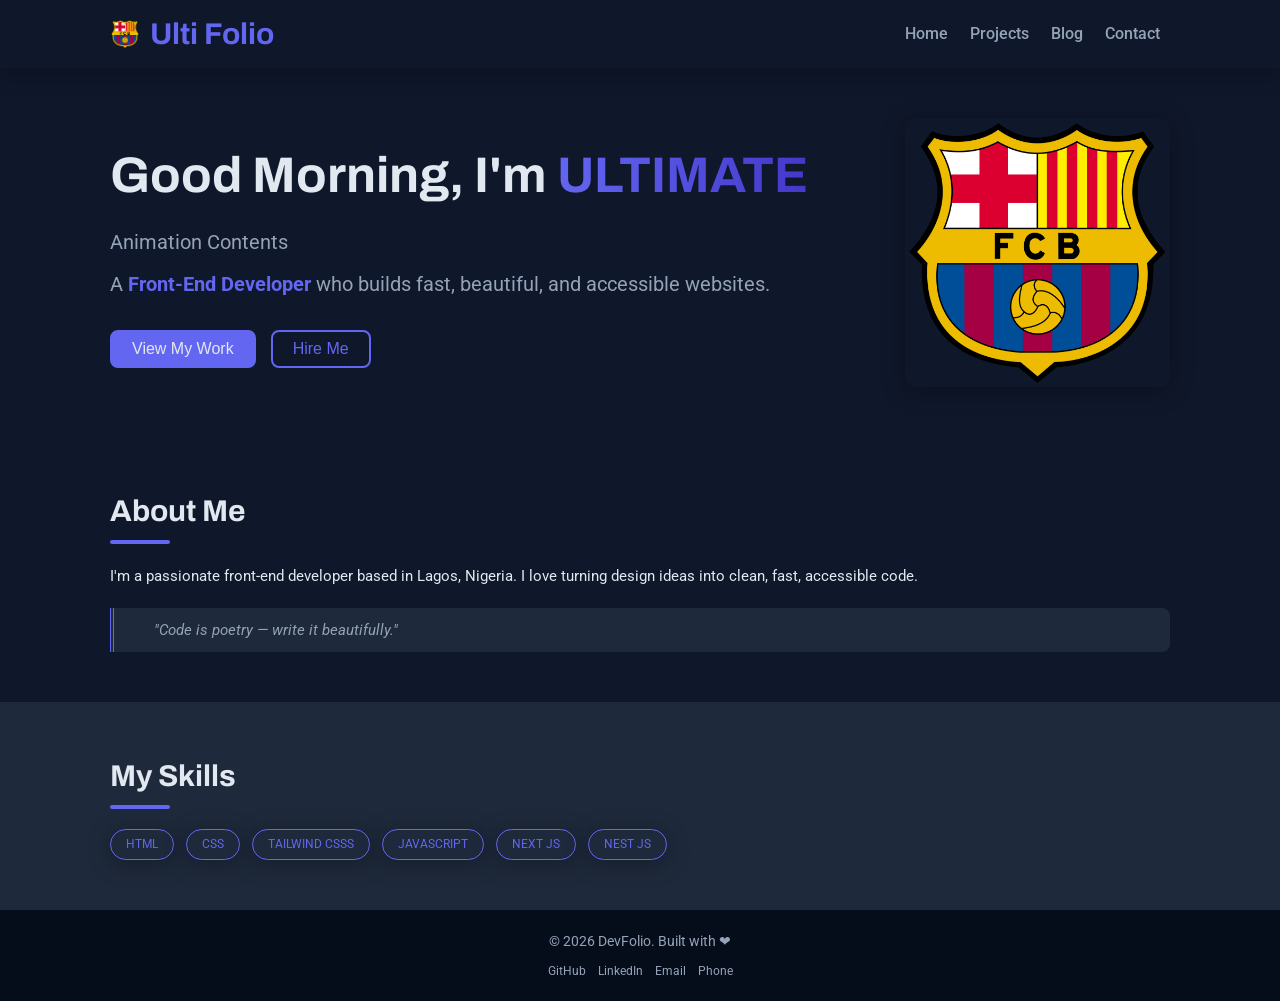
<file: index.html>
<!doctype html>
<html lang="en">
  <head>
    <meta charset="UTF-8" />
    <meta name="viewport" content="width=device-width, initial-scale=1.0" />
    <title>My Portfolio | ULTIMATE Portfolio</title>
    <link rel="shortcut icon" href="./images/favicon.png" type="image/x-icon" />
    <link rel="stylesheet" href="./css/global.css" />
    <link rel="stylesheet" href="./css/variables.css" />
    <link rel="stylesheet" href="./css/home.css" />
  </head>
  <body>
    <!-- header start -->
    <header class="center-content">
      <div class="max-width class header-content">
        <a href="./index.html">
          <img
            src="./images/logo.png"
            alt="this is my business logo"
            class="logo"
            title="This is my portfolio logo"
          />
          <h1>Ulti Folio</h1>
        </a>

        <div class="open-menu">
          <svg
            xmlns="http://www.w3.org/2000/svg"
            width="3em"
            height="3em"
            viewBox="0 0 24 24"
          >
            <path d="M0 0h24v24H0z" fill="none" />
            <path
              fill="none"
              stroke="#fff"
              stroke-linecap="round"
              stroke-linejoin="round"
              stroke-width="2"
              d="M5 17h8m-8-5h14M5 7h8"
            />
          </svg>
        </div>

        <!-- desktop navigation -->
        <!-- navigation links -->
        <nav class="desktop-nav">
          <ul class="nav-links">
            <li>
              <a href="./index.html">Home</a>
            </li>
            <li>
              <a href="./projects.html">Projects</a>
            </li>
            <li>
              <a href="./blog.html">Blog</a>
            </li>
            <li>
              <a href="./contact.html">Contact</a>
            </li>
          </ul>
        </nav>

        <!-- mobile sidebar -->
        <nav class="sidebar">
          <div class="close-menu">
            <svg
              xmlns="http://www.w3.org/2000/svg"
              width="3em"
              height="3em"
              viewBox="0 0 1024 1024"
            >
              <path d="M0 0h1024v1024H0z" fill="none" />
              <path
                fill="#fff"
                d="M195.2 195.2a64 64 0 0 1 90.5 0L512 421.5l226.3-226.3a64 64 0 0 1 90.5 90.5L602.5 512l226.3 226.3a64 64 0 0 1-90.5 90.5L512 602.5L285.7 828.8a64 64 0 0 1-90.5-90.5L421.5 512L195.2 285.7a64 64 0 0 1 0-90.5"
              />
            </svg>
          </div>
          <ul class="">
            <li>
              <a href="./index.html">Home</a>
            </li>
            <li>
              <a href="./projects.html">Projects</a>
            </li>
            <li>
              <a href="./blog.html">Blog</a>
            </li>
            <li>
              <a href="./contact.html">Contact</a>
            </li>
          </ul>
        </nav>
      </div>
    </header>
    <!-- header ends -->

    <main>
      <!-- the hero section  -->
      <section class="center-content bg-dark">
        <div class="max-width hero-section">
          <!-- hero text content -->
          <div class="hero-left">
            <!-- implement javascript for greeting -->
            <h1>
              Good Morning, I'm <span class="highlight-name">ULTIMATE</span>
            </h1>
            <p>Animation Contents</p>
            <p>
              A <strong> Front-End Developer </strong> who builds fast,
              beautiful, and accessible websites.
            </p>
            <div class="cta">
              <button class="btn">View My Work</button>
              <button class="btn btn-ghost">Hire Me</button>
            </div>
          </div>
          <!-- hero image content -->
          <div class="hero-right">
            <img
              src="./images/logo.png"
              alt="This is Portfolio logo"
              width="100"
              height="auto"
            />
          </div>
          <!-- <div class="img-2">
            <p>image 2</p>

            <img
              src="./images/logo.png"
              alt="This is Portfolio logo"
              width="100"
              height="auto"
            />
          </div>
           <div class="img-3">
            <p>image 3</p>

            <img
              src="./images/logo.png"
              alt="This is Portfolio logo"
              width="100"
              height="auto"
            />
          </div>
           <div class="img-4">
            <p>image 4</p>
            
            <img
              src="./images/logo.png"
              alt="This is Portfolio logo"
              width="100"
              height="auto"
            />
          </div> -->
        </div>
      </section>

      <!-- About me section -->
      <article id="about_me" class="center-content bg-dark">
        <div class="max-width about-section">
          <h2 class="title">About Me</h2>
          <p>
            I'm a passionate front-end developer based in Lagos, Nigeria. I love
            turning design ideas into clean, fast, accessible code.
          </p>
          <div class="emphasis">
            <p>&quot;Code is poetry — write it beautifully.&quot;</p>
          </div>
        </div>
      </article>

      <!-- Skills section -->
      <article id="my_skills" class="center-content bg-light">
        <div class="max-width skill-section">
          <div>
            <h2 class="title">My Skills</h2>
          </div>
          <div class="">
            <ul class="badge-list">
              <li class="badge">HTML</li>
              <li class="badge">CSS</li>
              <li class="badge">TAILWIND CSSS</li>
              <li class="badge">JAVASCRIPT</li>
              <li class="badge">NEXT JS</li>
              <li class="badge">NEST JS</li>
            </ul>
          </div>
        </div>
      </article>
    </main>

    <!-- footer section  -->
    <footer class="center-content">
      <div class="max-width footer-content">
        <p>&copy; 2026 DevFolio. Built with ❤</p>

        <ul>
          <li>
            <!-- add your github profile link -->
            <a href="https://github.com/ultimatefaloe">GitHub</a>
          </li>
          <li>
            <!-- add your linkedin profile link -->
            <a href="">LinkedIn</a>
          </li>
          <li>
            <!-- add your email profile link -->
            <a href="mailto:ultimatefaloe@outlook.com">Email</a>
          </li>
          <li>
            <!-- add your phone profile link -->
            <a href="tel:2348051274015">Phone</a>
          </li>
        </ul>
      </div>
    </footer>
  </body>
</html>
</file>
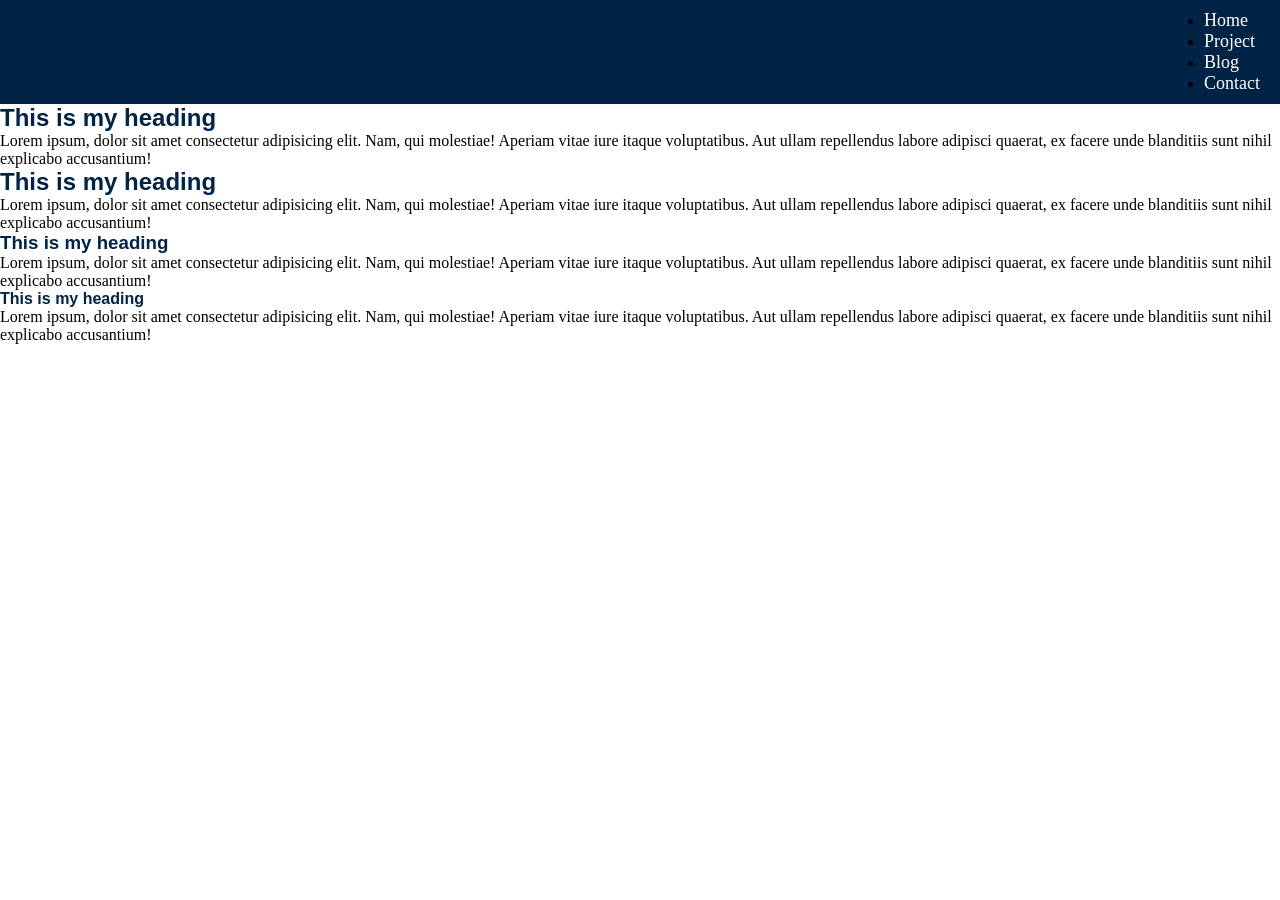
<file: emma/index.html>
<!doctype html>
<html lang="en">
  <head>
    <meta charset="UTF-8" />
    <meta name="viewport" content="width=device-width, initial-scale=1.0" />
    <title>Emma Portfolio</title>
    <link rel="stylesheet" href="style.css" />
    <!-- <style>
      ul li{
        display: inline-block;
        margin-left: 5px;
      }
    </style> -->
  </head>
  <body>
    <!-- header -->
    <header class="head-section">
      <!-- brand identity (logo...) -->
      <a href="./index.html" id="brand">
        <h1>Emma Portfolio</h1>
      </a>
      <!-- navigation links -->
      <nav>
        <ul>
          <li><a href="./index.html">Home</a></li>
          <li><a href="./project.html">Project</a></li>
          <li><a href="./blog.html">Blog</a></li>
          <li><a href="./contact.html">Contact</a></li>
        </ul>
      </nav>
    </header>
    <!-- main -->
    <main>
      <section>
        <h1>This is my heading</h1>
        <p>
          Lorem ipsum, dolor sit amet consectetur adipisicing elit. Nam, qui
          molestiae! Aperiam vitae iure itaque voluptatibus. Aut ullam
          repellendus labore adipisci quaerat, ex facere unde blanditiis sunt
          nihil explicabo accusantium!
        </p>
      </section>
       <section>
        <h2>This is my heading</h2>
        <p>
          Lorem ipsum, dolor sit amet consectetur adipisicing elit. Nam, qui
          molestiae! Aperiam vitae iure itaque voluptatibus. Aut ullam
          repellendus labore adipisci quaerat, ex facere unde blanditiis sunt
          nihil explicabo accusantium!
        </p>
      </section>
       <section>
        <h3>This is my heading</h3>
        <p>
          Lorem ipsum, dolor sit amet consectetur adipisicing elit. Nam, qui
          molestiae! Aperiam vitae iure itaque voluptatibus. Aut ullam
          repellendus labore adipisci quaerat, ex facere unde blanditiis sunt
          nihil explicabo accusantium!
        </p>
      </section>
       <section>
        <h4>This is my heading</h4>
        <p>
          Lorem ipsum, dolor sit amet consectetur adipisicing elit. Nam, qui
          molestiae! Aperiam vitae iure itaque voluptatibus. Aut ullam
          repellendus labore adipisci quaerat, ex facere unde blanditiis sunt
          nihil explicabo accusantium!
        </p>
      </section>
    </main>
    <!-- footer -->
  </body>
</html>
</file>
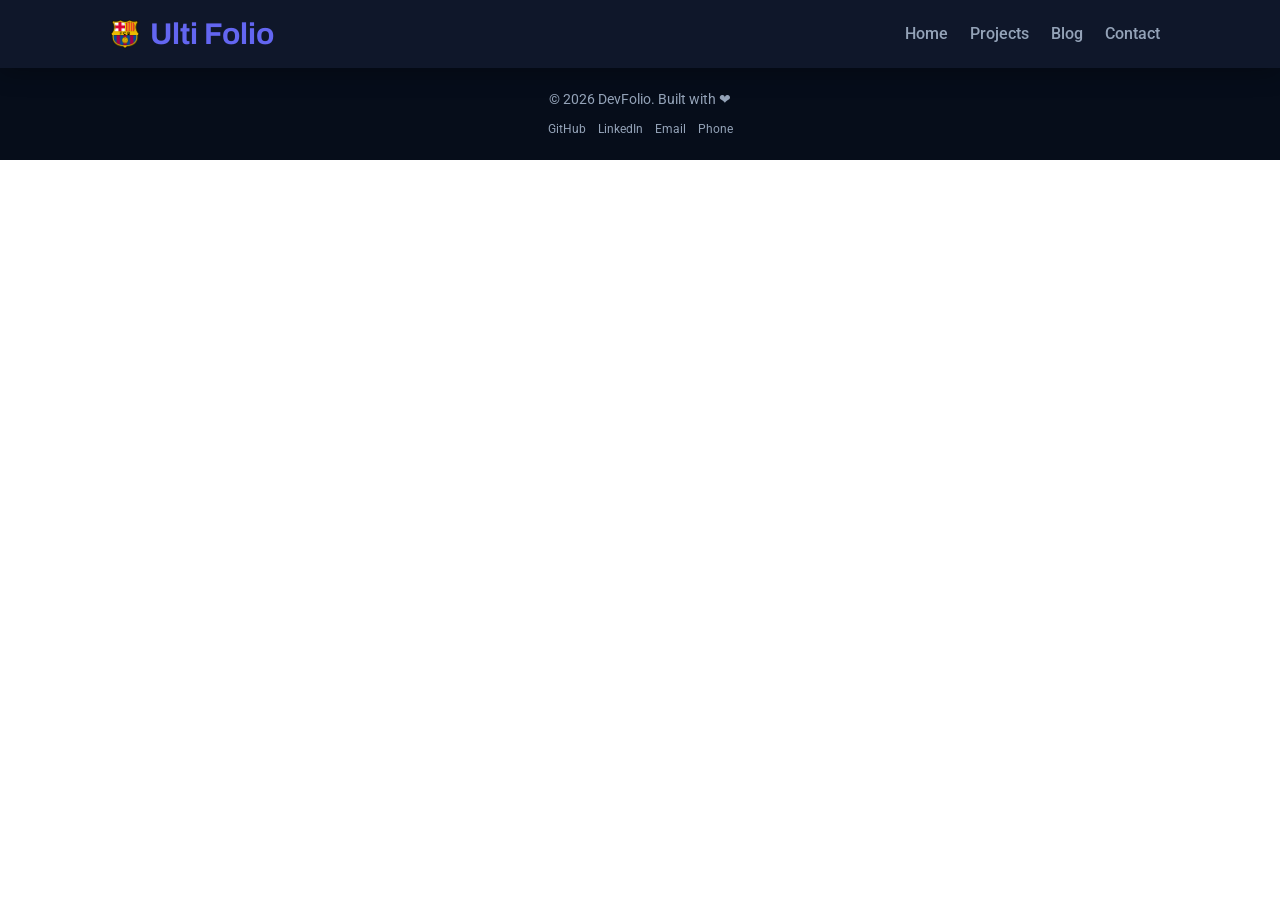
<file: blog.html>
<!doctype html>
<html lang="en">
  <head>
    <meta charset="UTF-8" />
    <meta name="viewport" content="width=device-width, initial-scale=1.0" />
    <title>Blog | ULTIMATE Portfolio</title>
    <link rel="shortcut icon" href="./images/favicon.png" type="image/x-icon" />
    <link rel="stylesheet" href="./css/global.css" />
    <link rel="stylesheet" href="./css/variables.css" />
  </head>
  <body>
    <!-- header start -->
    <header class="center-content">
      <div class="max-width class header-content">
        <a href="./index.html">
          <img
            src="./images/logo.png"
            alt="this is my business logo"
            class="logo"
            title="This is my portfolio logo"
          />
          <h1>Ulti Folio</h1>
        </a>

        <div class="open-menu">
          <svg
            xmlns="http://www.w3.org/2000/svg"
            width="3em"
            height="3em"
            viewBox="0 0 24 24"
          >
            <path d="M0 0h24v24H0z" fill="none" />
            <path
              fill="none"
              stroke="#fff"
              stroke-linecap="round"
              stroke-linejoin="round"
              stroke-width="2"
              d="M5 17h8m-8-5h14M5 7h8"
            />
          </svg>
        </div>

        <!-- desktop navigation -->
        <!-- navigation links -->
        <nav class="desktop-nav">
          <ul class="nav-links">
            <li>
              <a href="./index.html">Home</a>
            </li>
            <li>
              <a href="./projects.html">Projects</a>
            </li>
            <li>
              <a href="./blog.html">Blog</a>
            </li>
            <li>
              <a href="./contact.html">Contact</a>
            </li>
          </ul>
        </nav>

        <!-- mobile sidebar -->
        <nav class="sidebar">
          <div class="close-menu">
            <svg
              xmlns="http://www.w3.org/2000/svg"
              width="3em"
              height="3em"
              viewBox="0 0 1024 1024"
            >
              <path d="M0 0h1024v1024H0z" fill="none" />
              <path
                fill="#fff"
                d="M195.2 195.2a64 64 0 0 1 90.5 0L512 421.5l226.3-226.3a64 64 0 0 1 90.5 90.5L602.5 512l226.3 226.3a64 64 0 0 1-90.5 90.5L512 602.5L285.7 828.8a64 64 0 0 1-90.5-90.5L421.5 512L195.2 285.7a64 64 0 0 1 0-90.5"
              />
            </svg>
          </div>
          <ul class="">
            <li>
              <a href="./index.html">Home</a>
            </li>
            <li>
              <a href="./projects.html">Projects</a>
            </li>
            <li>
              <a href="./blog.html">Blog</a>
            </li>
            <li>
              <a href="./contact.html">Contact</a>
            </li>
          </ul>
        </nav>
      </div>
    </header>
    <!-- header ends -->

    <!-- the body main section that containers all the main contents -->
    <main>
      <!-- this is where the main content will go -->
    </main>

    <!-- footer section  -->
    <footer class="center-content">
      <div class="max-width footer-content">
        <p>&copy; 2026 DevFolio. Built with ❤</p>

        <ul>
          <li>
            <!-- add your github profile link -->
            <a href="https://github.com/ultimatefaloe">GitHub</a>
          </li>
          <li>
            <!-- add your linkedin profile link -->
            <a href="">LinkedIn</a>
          </li>
          <li>
            <!-- add your email profile link -->
            <a href="mailto:ultimatefaloe@outlook.com">Email</a>
          </li>
          <li>
            <!-- add your phone profile link -->
            <a href="tel:2348051274015">Phone</a>
          </li>
        </ul>
      </div>
    </footer>
  </body>
</html>
</file>
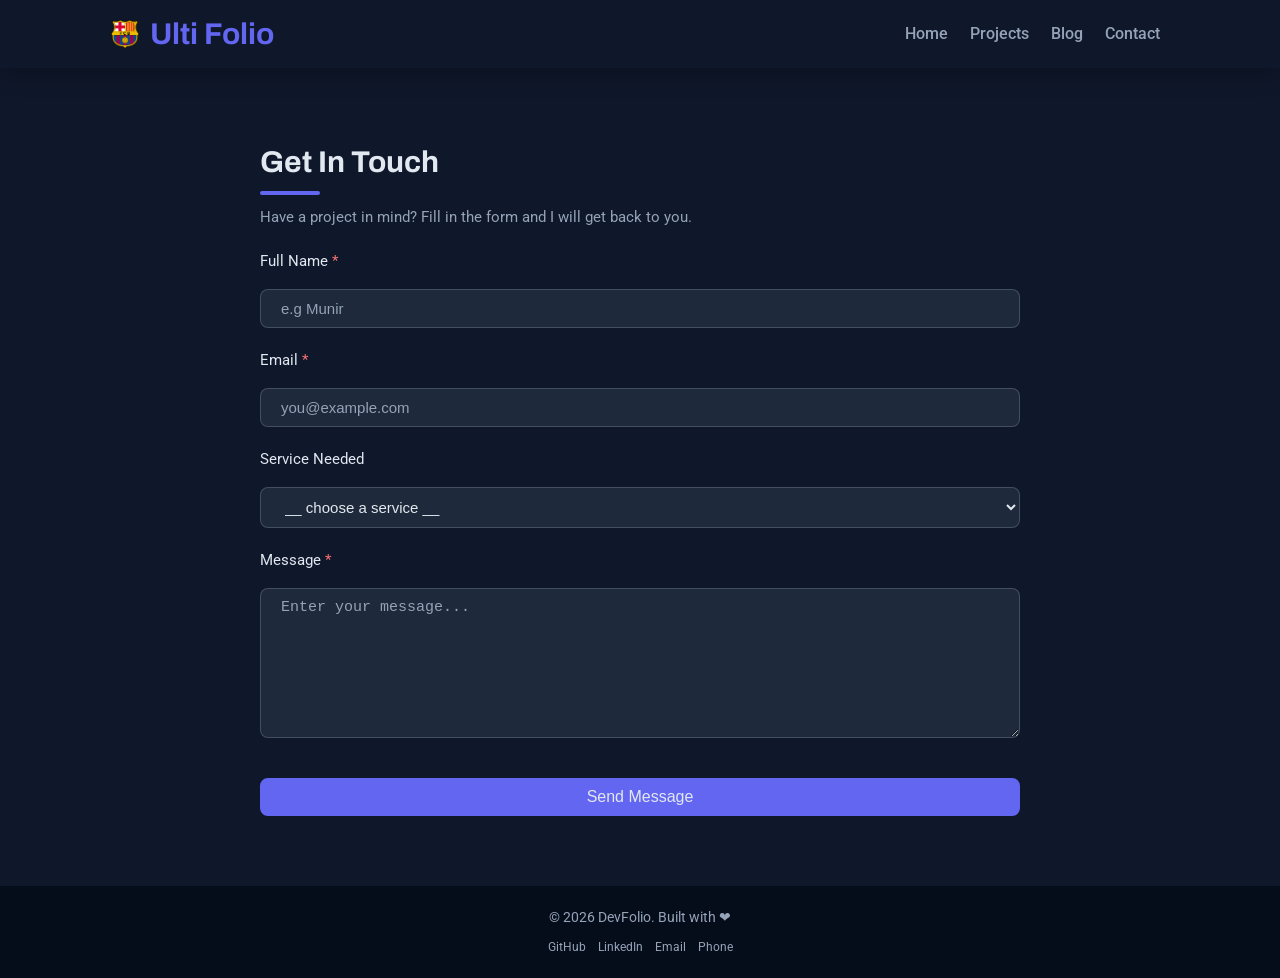
<file: contact.html>
<!doctype html>
<html lang="en">
  <head>
    <meta charset="UTF-8" />
    <meta name="viewport" content="width=device-width, initial-scale=1.0" />
    <title>Cotact | ULTIMATE Portfolio</title>
    <link rel="shortcut icon" href="./images/favicon.png" type="image/x-icon" />
    <link rel="stylesheet" href="./css/global.css" />
    <link rel="stylesheet" href="./css/variables.css" />
    <link rel="stylesheet" href="./css/contact.css" />
  </head>
  <body>
    <!-- header start -->
    <header class="center-content">
      <div class="max-width class header-content">
        <a href="./index.html">
          <img
            src="./images/logo.png"
            alt="this is my business logo"
            class="logo"
            title="This is my portfolio logo"
          />
          <h1>Ulti Folio</h1>
        </a>

        <div class="open-menu">
          <svg
            xmlns="http://www.w3.org/2000/svg"
            width="3em"
            height="3em"
            viewBox="0 0 24 24"
          >
            <path d="M0 0h24v24H0z" fill="none" />
            <path
              fill="none"
              stroke="#fff"
              stroke-linecap="round"
              stroke-linejoin="round"
              stroke-width="2"
              d="M5 17h8m-8-5h14M5 7h8"
            />
          </svg>
        </div>

        <!-- desktop navigation -->
        <!-- navigation links -->
        <nav class="desktop-nav">
          <ul class="nav-links">
            <li>
              <a href="./index.html">Home</a>
            </li>
            <li>
              <a href="./projects.html">Projects</a>
            </li>
            <li>
              <a href="./blog.html">Blog</a>
            </li>
            <li>
              <a href="./contact.html">Contact</a>
            </li>
          </ul>
        </nav>

        <!-- mobile sidebar -->
        <nav class="sidebar">
          <div class="close-menu">
            <svg
              xmlns="http://www.w3.org/2000/svg"
              width="3em"
              height="3em"
              viewBox="0 0 1024 1024"
            >
              <path d="M0 0h1024v1024H0z" fill="none" />
              <path
                fill="#fff"
                d="M195.2 195.2a64 64 0 0 1 90.5 0L512 421.5l226.3-226.3a64 64 0 0 1 90.5 90.5L602.5 512l226.3 226.3a64 64 0 0 1-90.5 90.5L512 602.5L285.7 828.8a64 64 0 0 1-90.5-90.5L421.5 512L195.2 285.7a64 64 0 0 1 0-90.5"
              />
            </svg>
          </div>
          <ul class="">
            <li>
              <a href="./index.html">Home</a>
            </li>
            <li>
              <a href="./projects.html">Projects</a>
            </li>
            <li>
              <a href="./blog.html">Blog</a>
            </li>
            <li>
              <a href="./contact.html">Contact</a>
            </li>
          </ul>
        </nav>
      </div>
    </header>
    <!-- header ends -->

    <!-- the body main section that containers all the main contents -->
    <main class="center-content bg-dark">
      <!-- this is where the main content will go -->
      <section class="form-section">
        <div class="form-heading">
          <h2 class="title">Get In Touch</h2>

          <p>
            Have a project in mind? Fill in the form and I will get back to you.
          </p>
        </div>

        <form action="" method="post">
          <div class="input-group">
            <label for="name">Full Name <span>*</span></label> <br />
            <input type="text" name="name" id="name" placeholder="e.g Munir" />
          </div>
          <div class="input-group">
            <label for="email">Email <span>*</span></label> <br />
            <input
              type="email"
              name="email"
              id="email"
              placeholder="you@example.com"
            />
          </div>
          <div class="input-group">
            <label for="service">Service Needed</label> <br />
            <select name="service" id="service">
              <option value="">__ choose a service __</option>
              <option value="web-design">Web Design</option>
              <option value="web-app">Web Application</option>
              <option value="other">Other</option>
            </select>
          </div>
          <div class="input-group">
            <label for="message">Message <span>*</span></label> <br />
            <textarea name="message" id="message" cols="30" rows="5" placeholder="Enter your message..."></textarea>
          </div>
          <div class="space-top">
            <button type="submit" class="btn btn-full">Send Message</button>
          </div>
        </form>
      </section>
    </main>

    <!-- footer section  -->
    <footer class="center-content">
      <div class="max-width footer-content">
        <p>&copy; 2026 DevFolio. Built with ❤</p>

        <ul>
          <li>
            <!-- add your github profile link -->
            <a href="https://github.com/ultimatefaloe">GitHub</a>
          </li>
          <li>
            <!-- add your linkedin profile link -->
            <a href="">LinkedIn</a>
          </li>
          <li>
            <!-- add your email profile link -->
            <a href="mailto:ultimatefaloe@outlook.com">Email</a>
          </li>
          <li>
            <!-- add your phone profile link -->
            <a href="tel:2348051274015">Phone</a>
          </li>
        </ul>
      </div>
    </footer>
  </body>
</html>
</file>
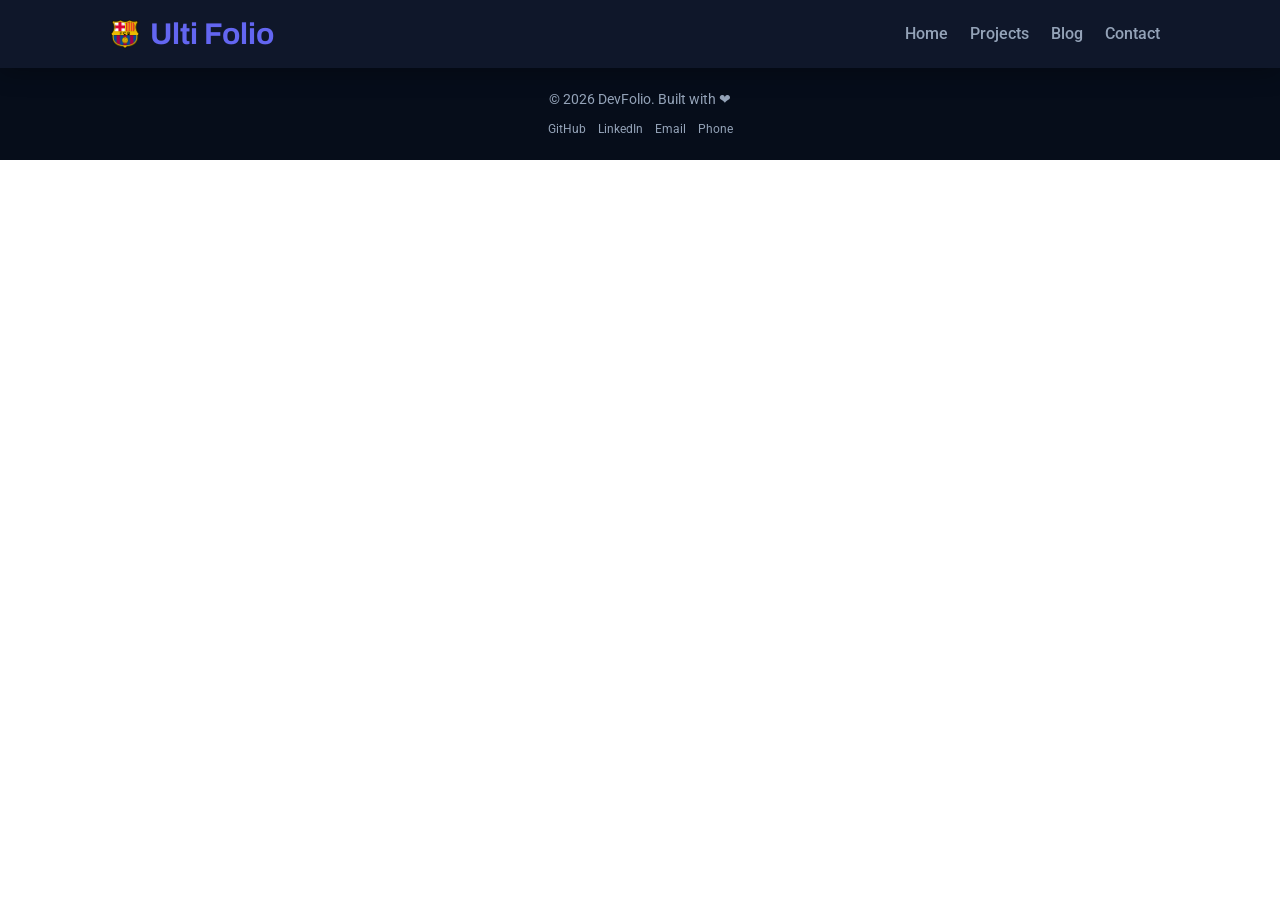
<file: projects.html>
<!doctype html>
<html lang="en">
  <head>
    <meta charset="UTF-8" />
    <meta name="viewport" content="width=device-width, initial-scale=1.0" />
    <title>Projects | ULTIMATE Portfolio</title>
    <link rel="shortcut icon" href="./images/favicon.png" type="image/x-icon" />
    <link rel="stylesheet" href="./css/global.css" />
    <link rel="stylesheet" href="./css/variables.css" />
  </head>
  <body>
    <header class="center-content">
      <div class="max-width class header-content">
        <a href="./index.html">
          <img
            src="./images/logo.png"
            alt="this is my business logo"
            class="logo"
            title="This is my portfolio logo"
          />
          <h1>Ulti Folio</h1>
        </a>

        <div class="open-menu">
          <svg
            xmlns="http://www.w3.org/2000/svg"
            width="3em"
            height="3em"
            viewBox="0 0 24 24"
          >
            <path d="M0 0h24v24H0z" fill="none" />
            <path
              fill="none"
              stroke="#fff"
              stroke-linecap="round"
              stroke-linejoin="round"
              stroke-width="2"
              d="M5 17h8m-8-5h14M5 7h8"
            />
          </svg>
        </div>

        <!-- desktop navigation -->
        <!-- navigation links -->
        <nav class="desktop-nav">
          <ul class="nav-links">
            <li>
              <a href="./index.html">Home</a>
            </li>
            <li>
              <a href="./projects.html">Projects</a>
            </li>
            <li>
              <a href="./blog.html">Blog</a>
            </li>
            <li>
              <a href="./contact.html">Contact</a>
            </li>
          </ul>
        </nav>

        <!-- mobile sidebar -->
        <nav class="sidebar">
          <div class="close-menu">
            <svg
              xmlns="http://www.w3.org/2000/svg"
              width="3em"
              height="3em"
              viewBox="0 0 1024 1024"
            >
              <path d="M0 0h1024v1024H0z" fill="none" />
              <path
                fill="#fff"
                d="M195.2 195.2a64 64 0 0 1 90.5 0L512 421.5l226.3-226.3a64 64 0 0 1 90.5 90.5L602.5 512l226.3 226.3a64 64 0 0 1-90.5 90.5L512 602.5L285.7 828.8a64 64 0 0 1-90.5-90.5L421.5 512L195.2 285.7a64 64 0 0 1 0-90.5"
              />
            </svg>
          </div>
          <ul class="">
            <li>
              <a href="./index.html">Home</a>
            </li>
            <li>
              <a href="./projects.html">Projects</a>
            </li>
            <li>
              <a href="./blog.html">Blog</a>
            </li>
            <li>
              <a href="./contact.html">Contact</a>
            </li>
          </ul>
        </nav>
      </div>
    </header>
    <!-- header ends -->

    <!-- the body main section that containers all the main contents -->
    <main>
      <!-- this is where the main content will go -->
    </main>

    <!-- footer section  -->
    <footer class="center-content">
      <div class="max-width footer-content">
        <p>&copy; 2026 DevFolio. Built with ❤</p>

        <ul>
          <li>
            <!-- add your github profile link -->
            <a href="https://github.com/ultimatefaloe">GitHub</a>
          </li>
          <li>
            <!-- add your linkedin profile link -->
            <a href="">LinkedIn</a>
          </li>
          <li>
            <!-- add your email profile link -->
            <a href="mailto:ultimatefaloe@outlook.com">Email</a>
          </li>
          <li>
            <!-- add your phone profile link -->
            <a href="tel:2348051274015">Phone</a>
          </li>
        </ul>
      </div>
    </footer>
  </body>
</html>
</file>
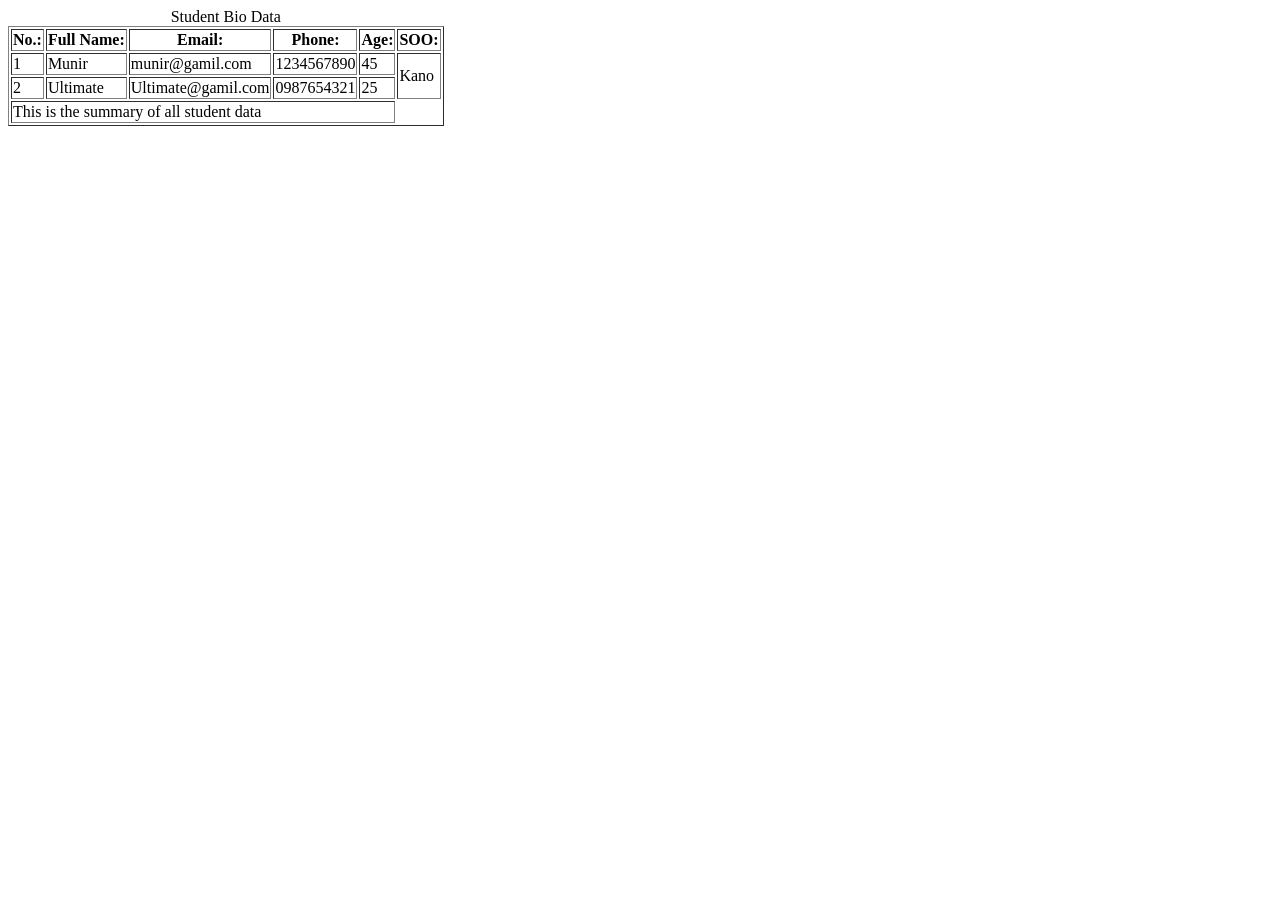
<file: practice/table.html>
<!doctype html>
<html lang="en">
  <head>
    <meta charset="UTF-8" />
    <meta name="viewport" content="width=device-width, initial-scale=1.0" />
    <title>HTML TABLES</title>
  </head>
  <body>
    <table border="1">
      <caption>
        Student Bio Data
      </caption>
      <thead>
        <tr>
          <th>No.:</th>
          <th>Full Name:</th>
          <th>Email:</th>
          <th>Phone:</th>
          <th>Age:</th>
          <th>SOO:</th>
        </tr>
      </thead>
      <tbody>
        <tr>
          <td>1</td>
          <td>Munir</td>
          <td>munir@gamil.com</td>
          <td>1234567890</td>
          <td>45</td>
          <td rowspan="2">Kano</td>
        </tr>
        <tr>
          <td>2</td>
          <td>Ultimate</td>
          <td>Ultimate@gamil.com</td>
          <td>0987654321</td>
          <td>25</td>
          <!-- <td>Abuja</td> -->
        </tr>
      </tbody>
      <tfoot>
        <tr>
          <td colspan="5">This is the summary of all student data</td>
        </tr>
      </tfoot>
    </table>
  </body>
</html>
</file>
<file: css/global.css>
@import url("https://fonts.googleapis.com/css2?family=Archivo:ital,wght@0,100..900;1,100..900&family=Roboto:ital,wght@0,100..900;1,100..900&display=swap");

* {
  padding: 0;
  margin: 0;
  box-sizing: border-box;
}

html {
  font-size: 62.5%;
  scroll-behavior: smooth;
}

body {
  font-family: var(--font-family-alt);
  font-optical-sizing: auto;
  font-style: normal;
  font-variation-settings: "wdth" 100;
  line-height: 1.6;
}

a {
  text-decoration: none;
  color: inherit;
}
h1,
h2,
h3,
h4,
h5,
h6 {
  color: var(--primary);
  font-weight: bold;
  font-family: var(--font-family);
  font-optical-sizing: auto;
  font-style: normal;
  font-variation-settings: "wdth" 100;
}

.rubik-spray-paint-regular {
  font-family: "Rubik Spray Paint", system-ui;
  font-weight: 400;
  font-style: normal;
}

/* button style */
.btn {
  display: inline-block;
  padding: 0.8rem 2rem;
  border-radius: var(--rounded-sm);
  background-color: var(--color-primary);
  color: var(--color-text);
  outline: none;
  border: 2px solid var(--color-primary);
  font-size: 1.6rem;
  font-weight: 500;
  text-decoration: none;
  transition: var(--transition);
}
.btn:hover {
  background-color: var(--color-primary-dark);
  color: var(--color-text);
  transform: translateY(-2px);
}
.btn-secondary {
  background-color: var(--color-dark);
  color: var(--color-primary);
}
.btn-secondary:hover {
  background-color: var(--color-primary);
  color: var(--color-text);
}
.btn-ghost {
  background-color: transparent;
  color: var(--color-primary);
  border: 2px solid var(--color-primary);
}
.btn-ghost:hover {
  background-color: var(--color-primary);
  color: var(--color-text);
}
.btn-rounded-full {
  border-radius: var(--rounded-full);
}
.btn-full{
  width: 100%;
}

.space-top{
  margin-top: 4rem;
}

/* size styles */
.center-content {
  display: flex;
  justify-content: center;
  align-items: center;
}
.max-width {
  width: 100%;
  max-width: var(--max-width);
  margin: 0 auto;
}

.bg-dark {
  background-color: var(--color-dark);
}
.bg-light {
  background-color: var(--color-card);
}

/* title style */
.title {
  font-size: 3rem;
  font-weight: 700;
  color: var(--color-text);
}
.title::after{
  content: "";
  display: block;
  width: 6rem;
  height: 0.4rem;
  border-radius: var(--rounded-full);
  background-color: var(--color-primary);
  margin-top: 0.5rem;
}

/* Global Styles */
/* Header styles */
header {
  background-color: var(--color-dark);
  box-shadow: var(--shadow);
  position: sticky;
  top: 0;
  z-index: 99999;
}
.header-content {
  display: flex;
  justify-content: space-between;
  align-items: center;
  padding: 1rem 2rem;
}
.header-content a {
  display: flex;
  align-items: center;
  gap: 1rem;
}
.header-content .logo {
  color: var(--color-primary);
  font-family: var(--font-family);
  width: 3rem;
}
.header-content a h1 {
  font-size: 3rem;

  color: var(--color-primary);
  font-family: var(--font-family);
}
.header-content .nav-links li {
  display: inline-block;
  margin: 0 1rem;
}
.header-content .nav-links li a {
  position: relative;
  color: var(--color-muted);
  font-size: 1.6rem;
  font-weight: 500;
  transition: var(--transition);
}
.header-content .nav-links li a:hover {
  color: var(--color-primary);
}

.header-content .nav-links li a:active {
  color: var(--color-text);
}

.header-content .nav-links li a:after {
  content: "";
  position: absolute;
  bottom: 0;
  width: 0;
  height: 2px;
  background-color: var(--color-primary);
  transition: var(--transition);
}

.header-content .nav-links li a:hover:after {
  width: 100%;
}
.open-menu {
  display: none;
}
.close-menu {
  display: none;
}
.sidebar {
  display: none;
}

@media screen and (max-width: 768px) {
  .desktop-nav {
    display: none;
  }
  .menu {
    display: block;
    cursor: pointer;
  }
  .open-menu {
    display: block;
  }
  .close-menu {
    display: block;
  }
  .sidebar {
    display: none;
    position: fixed;
    top: 0;
    right: 0;
    width: 300px;
    height: 100vh;
    background-color: var(--color-dark);
    box-shadow: var(--shadow);
    transition: var(--transition);
    z-index: 9999;
    padding: 1rem;
  }
  .sidebar ul {
    list-style: none;
  }
  .sidebar ul li a {
    display: block;
    padding: 1rem 2rem;
    margin: 0.5rem 0;
    color: var(--color-muted);
    font-size: 1.6rem;
    font-weight: 500;
    transition: var(--transition);
    width: 100%;
    background-color: rgba(240, 248, 255, 0.104);
    border-radius: var(--rounded-sm);
  }
  .sidebar .close-menu {
    display: flex;
    justify-content: center;
    align-items: center;
    cursor: pointer;
    padding: 1rem;
    margin-left: 0.5rem;
    margin-bottom: 1rem;
    width: fit-content;
    background-color: var(--color-primary);
    border-radius: var(--rounded-lg);
  }
}

/* .header-content .nav-links li a:visited{
  color: var(--color-success);
} */

/* .header-content .nav-links li:first-child{
  color: var(--color-primary-dark);
  background-color: var(--color-primary);
}

.header-content .nav-links li:last-child{
  color: var(--color-primary-dark);
  background-color: var(--color-success);
} */
/* .header-content .nav-links li:nth-child(even){
  color: var(--color-primary-dark);
  background-color: var(--color-primary);
} */

/* 
.positioning {
  position: relative;
  padding: 1rem 2rem;
  height: 50vh;
  background-color: var(--color-dark);
  border-top: 1px solid var(--color-muted);

}

.box{
  width: 150px;
  height: 150px;
  background-color: var(--color-primary);
  position: absolute;
  top:50px;
  bottom: -50px;
 left: 50%;
  top: 0;
  left: 0;
}
.circle{
  width: 100px;
  height: 100px;
  background-color: var(--color-success);
  border-radius: var(--rounded-full);
  position: absolute;
  top: 0;
  left: 0;
  z-index: 3;
}
.b1{
  width: 110px;
  height: 110px;
  background-color: var(--color-error);
  top: 0;
  left: 0;
  z-index: 2;
}
.b2{
  width: 120px;
  height: 120px;
  background-color: var(--color-muted);
  top: 0;
  left: 0;
  z-index: 1;
} */


/* footer style */
footer {
  background-color: var(--color-footer-bg);
  color: var(--color-muted);
}
.footer-content{
  display: flex;
  flex-direction: column;
  /* justify-content: center; */
  align-items: center;
  padding: 2rem;
  gap: 1rem;
}
.footer-content p{
  font-size: 1.4rem;
  color: var(--color-muted);
}

.footer-content ul li{
  display: inline-block;
  margin: 0 0.5rem;
}
.footer-content ul li a{
  color: var(--color-muted);
  font-size: 1.2rem;
  transition: var(--transition);
}

.footer-content ul li a:hover{
  color: var(--color-primary);
}
</file>
<file: css/variables.css>
/* Root Variables */
:root {
  --color-primary: #6366f1;
  --color-primary-dark: #4338ca;
  --color-dark: #0f172a;
  --color-footer-bg: #060d1a;
  --color-card: #1e293b;
  --color-text: #e2e8f0;
  --color-muted: #94a3b8;
  --color-error: #f87171;
  --color-success: #4ade80;
  --shadow: 0 4px 24px rgba(0, 0, 0, 0.3);
  --transition: all 0.3s ease;
  --max-width: 1100px;

  /* rounded corners */
  --rounded-sm: 8px;
  --rounded-md: 12px;
  --rounded-lg: 16px;
  --rounded-full: 9999px;

  --transition: all 0.3s ease;

  --font-family: "Archivo", system-ui;
  --font-family-alt: "Roboto", sans-serif;

  /* shadow */
  --shadow: 0 4px 24px rgba(0, 0, 0, 0.3);
}
</file>
<file: css/home.css>
/* .hero-section{
  display: grid;
  grid-template-columns: repeat(4, 1fr);
  grid-template-rows: repeat(4, 1fr);
  place-items: center;
  align-items: center;
}

.text{
  grid-column: 4/5;
  grid-row: 4/5;
}
.img-1{
  grid-column: 1/2;
  grid-row: 4/5;
}
.img-2{
  grid-column: 2/3;
  grid-row: 3/4;
}
.img-3{
  grid-column: 3/4;
  grid-row: 2/3;
}
.img-4{
  grid-column: 4/5;
  grid-row: 1/2;
} */


/* hero section styles */
.hero-section{
  display: grid;
  grid-template-columns: 3fr 1fr;
  align-items: center;
  padding: 5rem 2rem;
}
.hero-left{
  display: flex;
  flex-direction: column;
  gap: 1rem;
}
.hero-left h1{
  font-size: 5rem;
  font-weight: 700;
  color: var(--color-text);
}
.highlight-name{
  background-image: linear-gradient(to right, var(--color-primary), var(--color-primary-dark));
  background-clip: text;
  -webkit-background-clip: text;
  color: transparent;
}
.hero-left p{
  font-size: 2rem;
  color: var(--color-muted);
}
.hero-left p strong{
  color: var(--color-primary);
}
.cta{
  display: flex;
  gap: 1.5rem;
  margin-top: 2rem;
}

.hero-right{
  display: flex;
  justify-content: center;
  align-items: center;
  width: 100%;
}
.hero-right img{
  width: 100%;
  max-width: 400px;
  border-radius: var(--rounded-md);
  box-shadow: var(--shadow);
}

/* hero section media queries */
@media screen and (max-width: 768px) {
  .hero-section{
    grid-template-columns: 1fr;
    padding: 5rem 2rem;
  }
  .hero-left h1{
    font-size: 3rem;
    text-align: center;
  }
  .hero-left p{
    font-size: 1.5rem;
    text-align: center;
  }
  .cta{
    justify-content: center;
  }
  .hero-right{
    margin-top: 5rem;
  }
  /* .hero-right{
    display: none;
  } */
  .hero-right img{
    max-width: 300px;
  }
}
/* hero section styles end */

/* about me section styles */

/* about and skill grouping */
.about-section, .skill-section{
  display: flex;
  flex-direction: column;
  gap: 2rem;
  padding: 5rem 2rem;
}
.about-section h2, .skill-section h2{
  font-size: 3rem;
  font-weight: 700;
  color: var(--color-text);
}

.about-section p, .skill-section p{
  font-size: 1.5rem;
  color: var(--color-text);
}

.emphasis{
  border-left: 4px double var(--color-primary);
  padding: 1rem 4rem;
  background-color: var(--color-card);
  border-top-right-radius: var(--rounded-sm);
  border-bottom-right-radius: var(--rounded-sm);
}
.emphasis p{
  font-size: 1.5rem;
  color: var(--color-muted);
  font-style: italic;
}


/* skills section styles */
.badge{
  display: inline-block;
  padding: 0.5rem 1.5rem;
  background-color: var(--color-card);
  color: var(--color-primary);
  font-size: 1.2rem;
  border-radius: var(--rounded-full);
  box-shadow: var(--shadow);
  border: 1px solid var(--color-primary);
  margin-right: 1rem;
}
</file>
<file: emma/style.css>
* {
  padding: 0;
  margin: 0;
  box-sizing: border-box;
}

header {
  background-color: #71b3f5;
  display: flex;
  justify-content: space-between;
  align-items: center;
  padding: 10px 20px;
}

a {
  text-decoration: none;
  color: #fff;
  font-size: 18px;  
}
/* ul li {
  display: inline-block;
  list-style: none;
  margin-right: 20px;
} */

.head-section{
  background-color: #002346;
}
#brand{
  text-transform: uppercase;
  color: #b3f8fa;
  font-weight: bold;
  
}

/* descendant selectors */

/* nav li{
  display: inline-block;
} */

/* child selectors
ul > li{
  display: inline-block;
  list-style: none;
  margin-right: 20px;
}

h1 + p{
  color: #012457;
  font-size: 18px;
  margin-top: 10px;
}

a[href="./index.html"]{
  color: #ff005d;
  font-size: 18px;
  font-weight: bold;
} */

h1, h2, h3, h4, h5, h6{
  font-family: 'Roboto', sans-serif;
  color: #002346;
}
</file>
<file: css/contact.css>
.form-section {
  padding: 5rem 2rem;
  margin: 20px 0;
  width: 100%;
  max-width: 800px;
}
.form-heading {
  display: flex;
  flex-direction: column;
  gap: 1rem;
  margin-bottom: 2rem;
}
.form-heading p {
  font-size: 1.5rem;
  color: var(--color-muted);
}
.input-group {
  display: flex;
  flex-direction: column;
  margin-bottom: 2rem;
}
.input-group label {
  font-size: 1.5rem;
  color: var(--color-text);
  /* margin-bottom: 0.5rem; */
}
.input-group label span {
  color: var(--color-error);
}

.input-group input[type="text"],
.input-group input[type="email"],
.input-group textarea,
.input-group select {
  padding: 1rem 2rem;
  font-size: 1.5rem;
  border: 1px solid rgb(from var(--color-muted) r g b / 30%);
  border-radius: var(--rounded-sm);
  background-color: var(--color-card);
  color: var(--color-text);
}
.input-group input[type="text"]:focus,
.input-group input[type="email"]:focus,
.input-group textarea:focus,
.input-group select:focus {
  outline: none;
  border-color: var(--color-primary);
  box-shadow: var(--shadow);
}

.input-group textarea {
  min-height: 15rem;
  resize: vertical;
}

.input-group select::placeholder {
  color: var(--color-muted);
}

.input-group input[type="text"]::placeholder,
.input-group input[type="email"]::placeholder,
.input-group textarea::placeholder {
  color: var(--color-muted);
}
</file>
